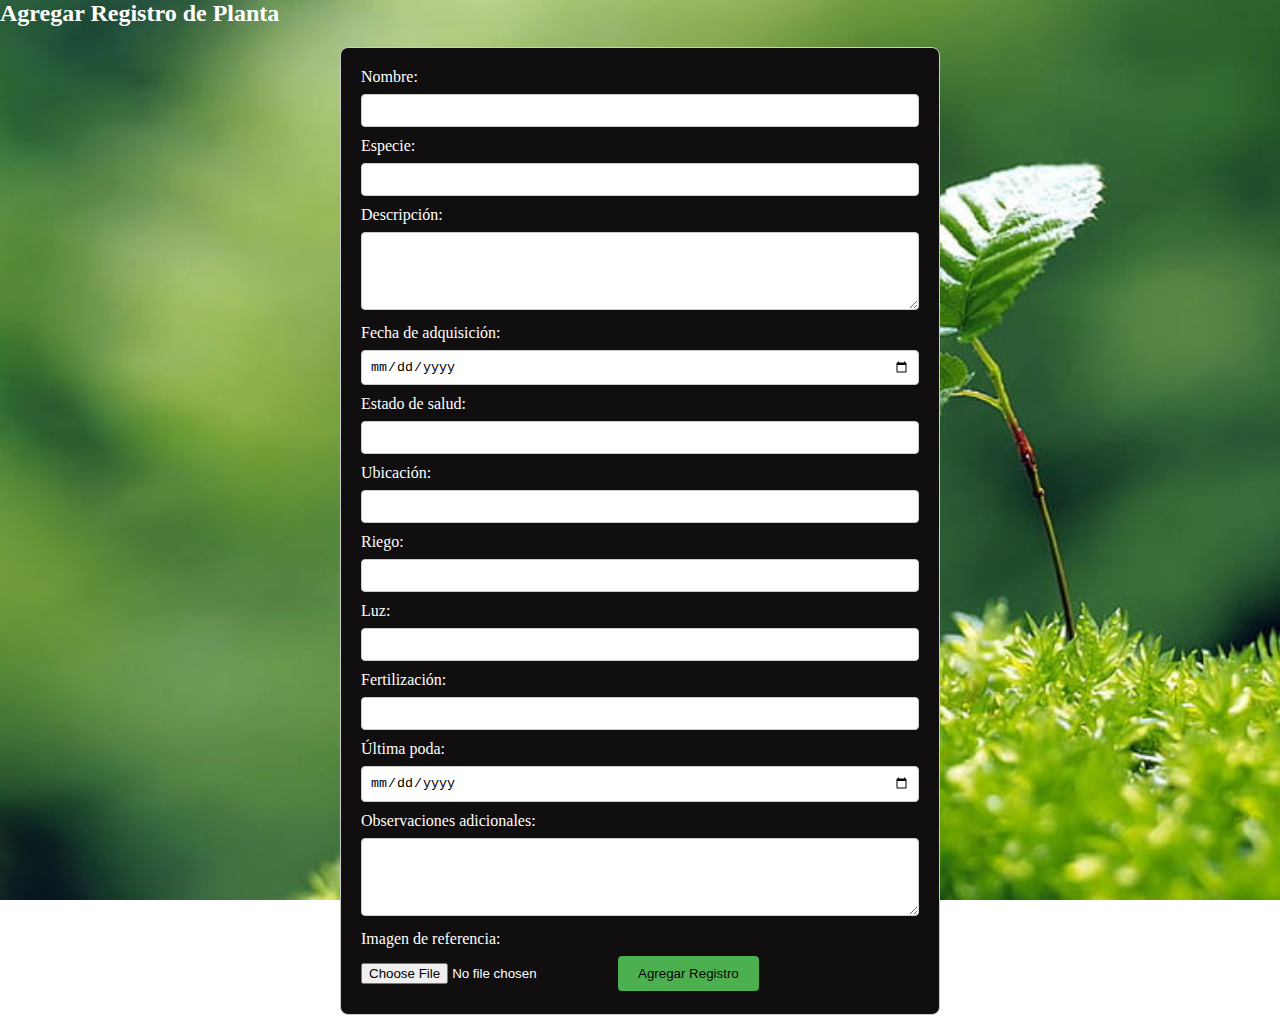
<file: agregar planta.html>
<!DOCTYPE html>
<html lang="es">
<head>
    <meta charset="UTF-8">
    <meta name="viewport" content="width=device-width, initial-scale=1.0">
    <link rel="stylesheet" href="style.css">
    <title>Home Inventario</title>
    <link rel="shortcut icon" href="imagen/iconopestaña.png">
    <!DOCTYPE html>
<html lang="es">
<head>
<meta charset="UTF-8">
<meta name="viewport" content="width=device-width, initial-scale=1.0">
<title>Agregar Registro de Planta</title>
<style>
    /* Estilos opcionales para el formulario */
    form {
        max-width: 600px;
        margin: 20px auto;
        padding: 20px;
        border: 1px solid #ccc;
        border-radius: 8px;
        background-color: #100e0e;
    }
    label {
        display: block;
        margin-bottom: 8px;
    }
    input[type="text"], textarea {
        width: 100%;
        padding: 8px;
        margin-bottom: 10px;
        border: 1px solid #ccc;
        border-radius: 4px;
        box-sizing: border-box;
        resize: vertical;
    }
    input[type="date"], input[type="number"] {
        width: 100%;
        padding: 8px;
        margin-bottom: 10px;
        border: 1px solid #ccc;
        border-radius: 4px;
        box-sizing: border-box;
    }
    input[type="file"] {
        margin-bottom: 10px;
    }
    button {
        padding: 10px 20px;
        background-color: #4CAF50;
        color: rgb(11, 9, 9);
        border: none;
        border-radius: 4px;
        cursor: pointer;
    }
    button:hover {
        background-color: #45a049;
    }
    diario-container {
        margin-top: 20px;
        border-top: 1px solid #ccc;
        padding-top: 20px;
    }
    entrada-diario {
        margin-bottom: 10px;
        padding: 10px;
        border: 1px solid #ccc;
        border-radius: 4px;
        background-color: #f2f2f2;
    }
</style>
</head>
<body>
<h2>Agregar Registro de Planta</h2>
<form id="formulario" enctype="multipart/form-data">
    <label for="nombre">Nombre:</label>
    <input type="text" id="nombre" name="nombre" required>
    <label for="especie">Especie:</label>
    <input type="text" id="especie" name="especie" required>
    <label for="descripcion">Descripción:</label>
    <textarea id="descripcion" name="descripcion" rows="4" required></textarea>
    <label for="fecha_adquisicion">Fecha de adquisición:</label>
    <input type="date" id="fecha_adquisicion" name="fecha_adquisicion" required>
    <label for="estado_salud">Estado de salud:</label>
    <input type="text" id="estado_salud" name="estado_salud" required>
    <label for="ubicacion">Ubicación:</label>
    <input type="text" id="ubicacion" name="ubicacion" required>
    <label for="riego">Riego:</label>
    <input type="text" id="riego" name="riego" required>
    <label for="luz">Luz:</label>
    <input type="text" id="luz" name="luz" required>
    <label for="fertilizacion">Fertilización:</label>
    <input type="text" id="fertilizacion" name="fertilizacion" required>
    <label for="ultima_poda">Última poda:</label>
    <input type="date" id="ultima_poda" name="ultima_poda" required>
    <label for="observaciones">Observaciones adicionales:</label>
    <textarea id="observaciones" name="observaciones" rows="4"></textarea>
    <label for="imagen">Imagen de referencia:</label>
    <input type="file" id="imagen" name="imagen">
    <button type="submit">Agregar Registro</button>
</form>
<div id="imagen-preview"></div>
<script>
    // Mostrar la imagen seleccionada en un div de vista previa
    var inputImagen = document.getElementById('imagen');
    var imagenPreview = document.getElementById('imagen-preview');
    inputImagen.addEventListener('change', function() {
        while (imagenPreview.firstChild) {
            imagenPreview.removeChild(imagenPreview.firstChild);
        } 
        var archivo = inputImagen.files[0];
        var reader = new FileReader();
        reader.onload = function(e) {
            var imagen = document.createElement('img');
            imagen.src = e.target.result;
            imagen.style.maxWidth = '100%';
            imagen.style.height = 'auto';
            imagenPreview.appendChild(imagen);
        };
        reader.readAsDataURL(archivo);
    });
    var contadorEntradas = 0;
    function agregarEntradaDiario() {
        contadorEntradas++;
        var diarioEntradas = document.getElementById('diario-entradas');
        var nuevaEntrada = document.createElement('div');
        nuevaEntrada.classList.add('entrada-diario');
        nuevaEntrada.innerHTML = `
            <h4>Entrada ${contadorEntradas}</h4>
            <label for="fecha_entrada_${contadorEntradas}">Fecha:</label>
            <input type="date" id="fecha_entrada_${contadorEntradas}" name="fecha_entrada_${contadorEntradas}" required>
            <label for="evento_${contadorEntradas}">Evento:</label>
            <textarea id="evento_${contadorEntradas}" name="evento_${contadorEntradas}" rows="3" required></textarea>
        `;
        diarioEntradas.appendChild(nuevaEntrada);
    }
</script>
</body>
</html>
</file>
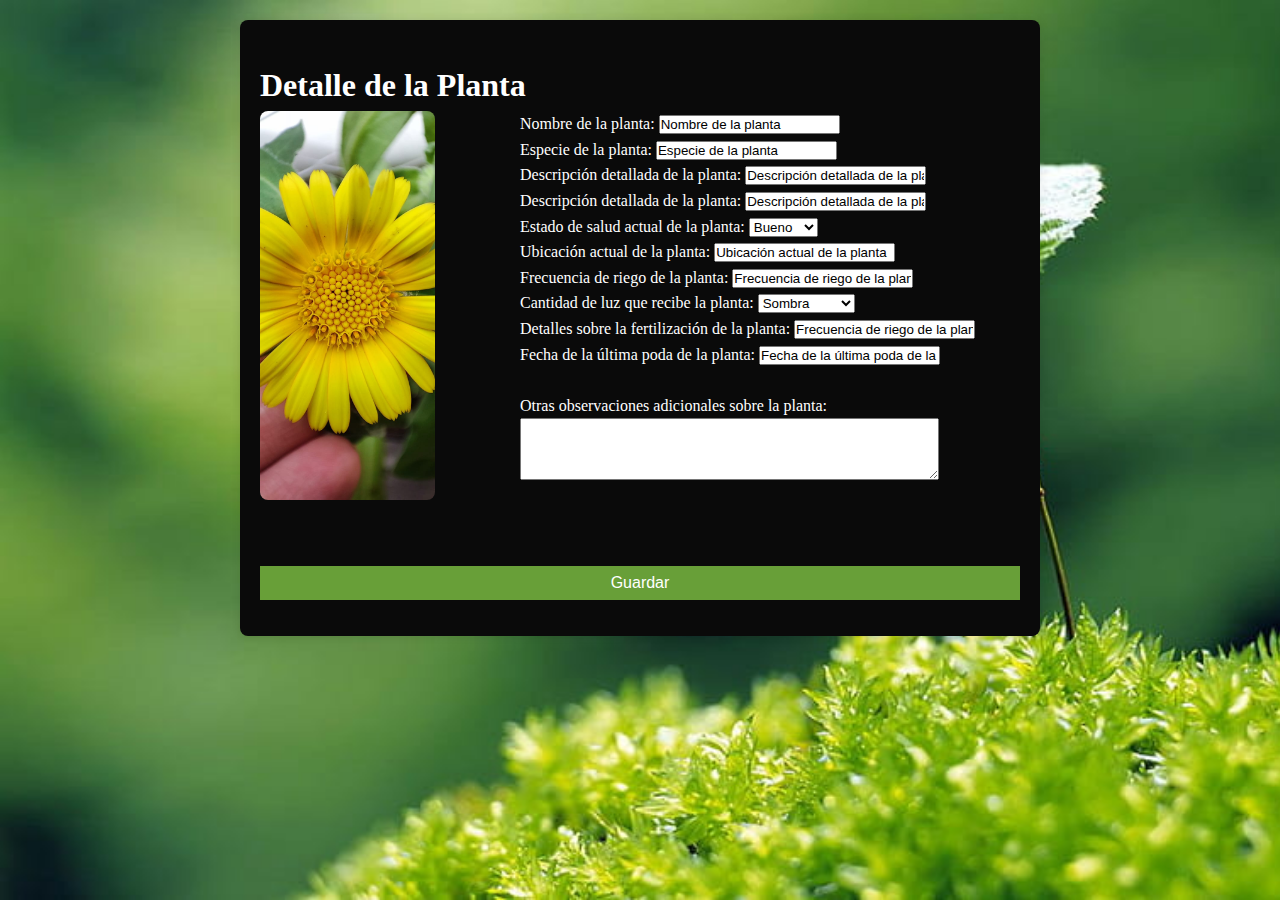
<file: editar.html>
<!DOCTYPE html>
<html lang="es">
<head>
    <meta charset="UTF-8">
    <meta name="viewport" content="width=device-width, initial-scale=1.0">
    <link rel="stylesheet" href="style.css">
    <title>Detalle Planta</title>
<style>
        /* Estilos */
body {
    font-family: Arial, sans-serif;
    line-height: 1.6;
    background-color: #0b0b0b;
    margin: 0;
    padding: 20px;
    font-family: 'calibri'
    }
    .container {
    max-width: 800px;
    margin: 0 auto;
    background-color: #0a0a0a;
    padding: 20px;
    border-radius: 8px;
    box-shadow: 0 0 10px rgba(0, 0, 0, 0.1);
    font-family: 'calibri'
    }
    .plant-header {
    display: flex;
    align-items: center;
    justify-content: space-between;
    margin-bottom: 20px;
    }
    .plant-header h1 {
    margin: 0;
    }
    .plant-info {
    display: grid;
    grid-template-columns: 1fr 2fr;
    gap: 10px;
    margin-bottom: 50px;
    }
    .plant-info img {
    max-width: 70%;
    height: auto;
    border-radius: 8px;
    }
    .entry {
    margin-bottom: 10px;
    padding: 10px;
    border: 1px solid #090909;
    border-radius: 4px;
    background-color: #090909;
    }
    .entry h3 {
    margin-top: 0;
    }
    .entry label {
    font-weight: bold;
    }
    .button-container {
    margin-top: 10px;
    text-align: right;
    }
    .button {
    padding: 8px 12px;
    margin-right: 5px;
    cursor: pointer;
    }
    .eliminar-button {
    background-color: #689f38;
    color: #ffffff;
    }
    .eliminar-button:hover {
    background-color: #689f38;
    }
    .titulo-container {
    text-align: center; /* Alineación centrada del texto */
    margin-top: 50px; /* Espacio superior opcional */
    }
</style>
</head>
    <body>
        <div class="container">
        <div class="plant-header">
        </div>
            <h1>Detalle de la Planta</h1>
            <div class="plant-info"> 
            <img src="imagen/prueba.png" alt="Imagen de la planta">
        <form>
                <p>
                    <label for="Nombre">Nombre de la planta:</label>
                    <input type="text" id="Nombre" value="Nombre de la planta" name="Nombre"><br>
                </p>
                <p>
                    <label for="Especie">Especie de la planta:</label>
                    <input type="text" id="Especie" value="Especie de la planta" name="Especie"><br>
                </p>
                <p>
                    <label for="Descripción">Descripción detallada de la planta:</label>
                    <input type="text" id="Descripción" value="Descripción detallada de la planta" name="Descripción"><br>
                </p>
                <p>
                    <label for="Fecha de adquisición">Descripción detallada de la planta:</label>
                    <input type="datetime" id="Fecha de adquisición" value="Descripción detallada de la planta" name="Fecha de adquisición"><br>
                </p>
                <p>
                    <label for="Estado de salud">Estado de salud actual de la planta:</label>
                    <select name="Estado de salud" id="Estado de salud">
                        <option value="bueno"> Bueno</option>
                        <option value="regular"> Regular</option>
                        <option value="malo"> Malo</option>
                    </select><br>  
                </p>
                <p>
                    <label for="Ubicación">Ubicación actual de la planta:</label>
                    <input type="text" id="Ubicación" value="Ubicación actual de la planta" name="Ubicación"><br>
                </p>
                <p>
                    <label for="Riego">Frecuencia de riego de la planta:</label>
                    <input type="text" id="Riego" value="Frecuencia de riego de la planta" name="Riego"><br>
                </p>
                <p>
                    <label for="Luz">Cantidad de luz que recibe la planta:</label>
                    <select name="Luz" id="Luz">
                        <option value="sombra"> Sombra</option>
                        <option value="semisombra"> Semisombra</option>
                        <option value="soldirecto"> Sol directo</option>
                    </select><br>  
                </p>
                <p>
                    <label for="Fertilización">Detalles sobre la fertilización de la planta:</label>
                    <input type="text" id="Fertilización" value="Frecuencia de riego de la planta" name="Fertilización"><br>
                </p>
                <p>
                    <label for="Última poda">Fecha de la última poda de la planta:</label>
                    <input type="datetime" id="Última poda" value="Fecha de la última poda de la planta" name="Última poda">
                </p><br>
                <p>
                    <label for="Observaciones adicionales">Otras observaciones adicionales sobre la planta:</label>
                    <textarea type="text" id="Observaciones adicionales" value="Otras observaciones adicionales sobre la planta" 
                    name="Observaciones adicionales" rows="4" cols="50">
                    </textarea>
                </p>
        </form>
        </div>
            <div>
                <button class="button eliminar-button" onclick="Guardar()">Guardar</button>  
            </div>
    </body>
    </html>
</file>
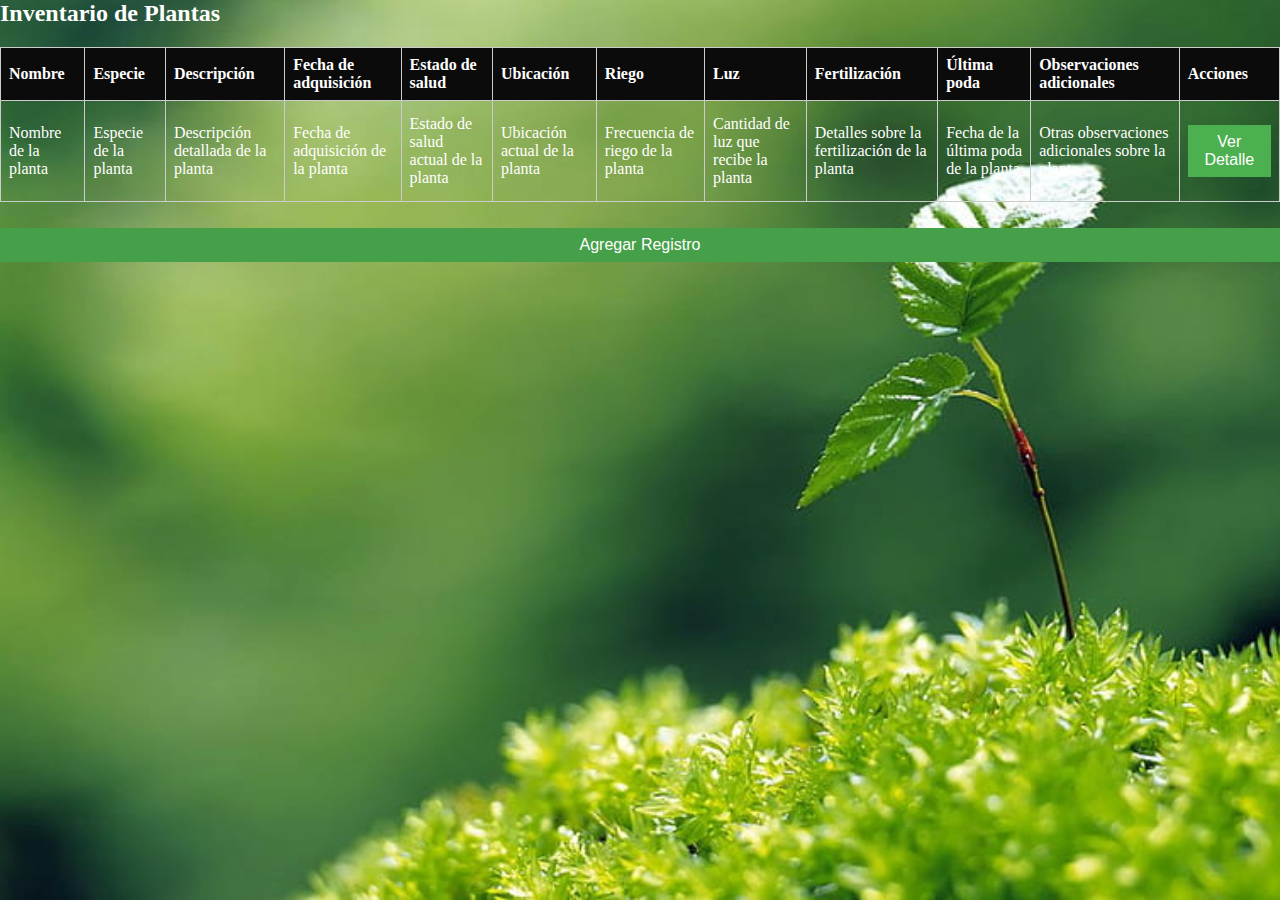
<file: homeinventario.html>
<!DOCTYPE html>
<html lang="es">
<head>
    <meta charset="UTF-8">
    <meta name="viewport" content="width=device-width, initial-scale=1.0">
    <link rel="stylesheet" href="style.css">
    <title>Home Inventario</title>
    <link rel="shortcut icon" href="imagen/iconopestaña.png">
    <style>
        /* Estilos opcionales para la tabla */
        table {
            width: 100%;
            border-collapse: collapse;
            margin-top: 20px;
        }
        th, td {
            border: 1px solid #ccc;
            padding: 8px;
            text-align: left;
        }
        th {
            background-color: #0c0b0b;
        }
        .button-container {
            margin-top: 10px;
            text-align: right;
        }
        .button {
            padding: 8px 12px;
            margin-right: 5px;
            cursor: pointer;
        }
        .detalle-button {
            background-color: #4CAF50;
            color: white;
        }
        .detalle-button:hover {
            background-color: #45a049;
        }
        .agregar-button {
            background-color: #45a049;
            color: white;
        }
        .agregar-button:hover {
            background-color: #45a049;
        }
    </style>
    </head>
    <body>  
    <h2>Inventario de Plantas</h2>  
    <table id="tabla-plantas">
        <thead>
            <tr>
                <th>Nombre</th>
                <th>Especie</th>
                <th>Descripción</th>
                <th>Fecha de adquisición</th>
                <th>Estado de salud</th>
                <th>Ubicación</th>
                <th>Riego</th>
                <th>Luz</th>
                <th>Fertilización</th>
                <th>Última poda</th>
                <th>Observaciones adicionales</th>
                <th>Acciones</th>
            </tr>
        </thead>
        <tbody>
            <!-- Ejemplo de una fila de datos de planta -->
            <tr>
                <td>Nombre de la planta</td>
                <td>Especie de la planta</td>
                <td>Descripción detallada de la planta</td>
                <td>Fecha de adquisición de la planta</td>
                <td>Estado de salud actual de la planta</td>
                <td>Ubicación actual de la planta</td>
                <td>Frecuencia de riego de la planta</td>
                <td>Cantidad de luz que recibe la planta</td>
                <td>Detalles sobre la fertilización de la planta</td>
                <td>Fecha de la última poda de la planta</td>
                <td>Otras observaciones adicionales sobre la planta</td>
                <td>
                    <button class="button detalle-button" onclick="verDetallePlanta()">Ver Detalle</button>
                </td>
            </tr>
            <!-- Puedes agregar más filas según sea necesario -->
        </tbody>
    </table>
    <div class="button-container">
        <button class="button agregar-button" onclick="agregarPlanta()">Agregar Registro</button>
    </div>
    <script>
        function agregarPlanta() {
            // Aquí puedes añadir la lógica para redirigir o abrir la página de agregar registro
            alert('Función para agregar planta aún no implementada.');
        }
        function verDetallePlanta() {
            // Aquí puedes añadir la lógica para redirigir o abrir la página de detalle de planta
            alert('Función para ver detalle de planta aún no implementada.');
        }
    </script>  
    </body>
    </html>
</file>
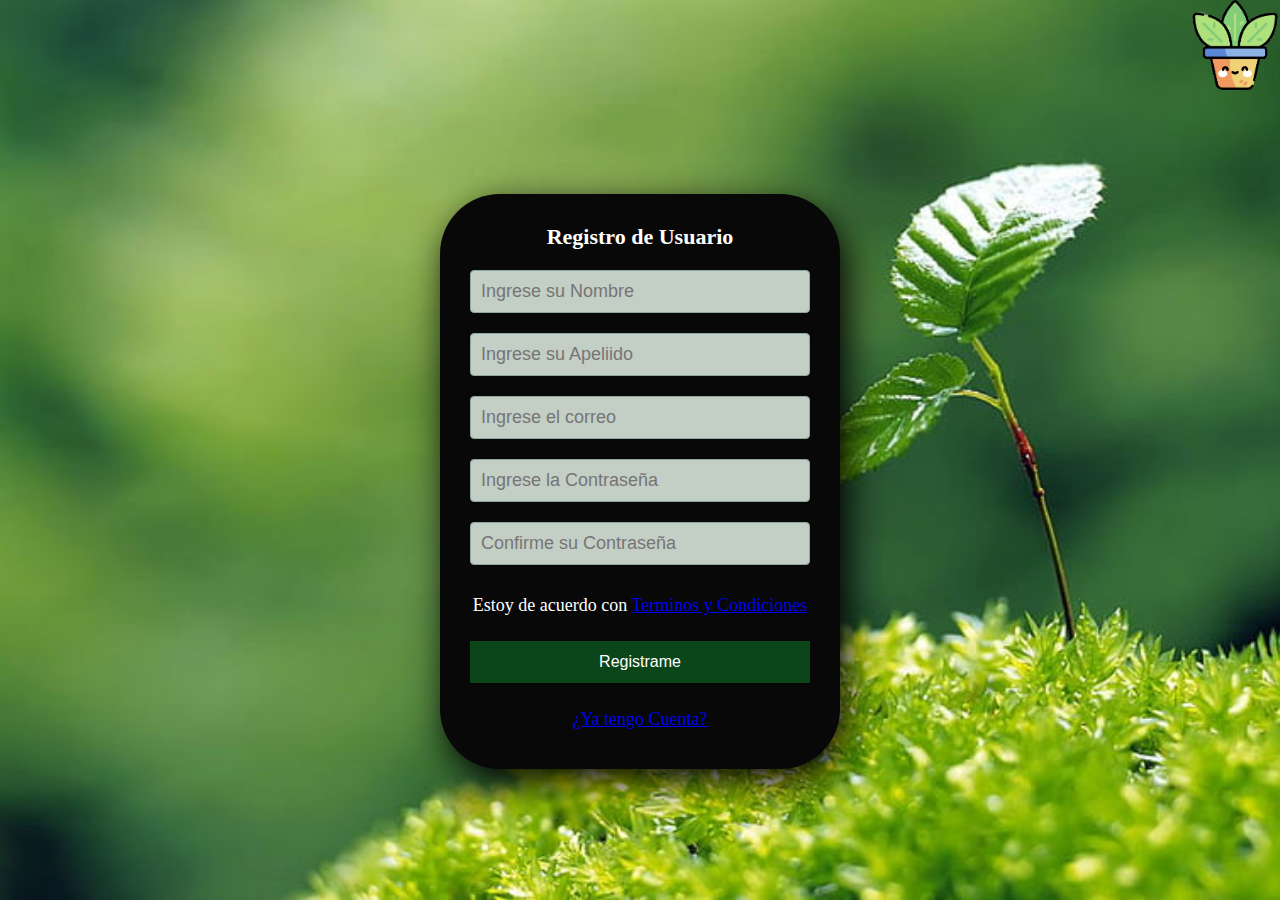
<file: Registrate.html>
<!DOCTYPE html>
<html lang="en">
<head>
    <meta charset="UTF-8">
    <meta name="viewport" content="width=device-width, initial-scale=1.0">
    <title>Plantas Domesticas</title>
    <link rel="stylesheet" href="styleregistro.css">
    <link rel="shortcut icon" href="imagen/iconopestaña.png">
</head>
<header class="Volver">
    <div>
        <p>
        <a  href="INDEX.html"><img src="imagen/ImagenPlantaLogin.png" class="imagenlogin"></a>
        </p>
    </div>  
</header>
    <body>       
    <section class="buttons">
    <a href="#" class="Inicio"></a>
    </section>
    <section class="form-registro">
        <h1>Registro de Usuario</h1>
        <input class="control" type="text" name="Apellidos" id="nombres" placeholder="Ingrese su Nombre">
        <input class="control" type="text" name="correo" id="Apeliido" placeholder="Ingrese su Apeliido">
        <input class="control" type="email" name="correo" id="email" placeholder="Ingrese el correo">
        <input class="control" type="password" name="mombres" id="password" placeholder="Ingrese la Contraseña">
        <input class="control" type="password" name="mombres" id="confirmacion password" placeholder="Confirme su Contraseña">
        <p>Estoy de acuerdo con <a href="#">Terminos y Condiciones</a></p>
        <input  class="button" type="button" value="Registrame">
        <p><a href="#">¿Ya tengo Cuenta?</a></p>
    </section>  
</body>
</html>
</file>
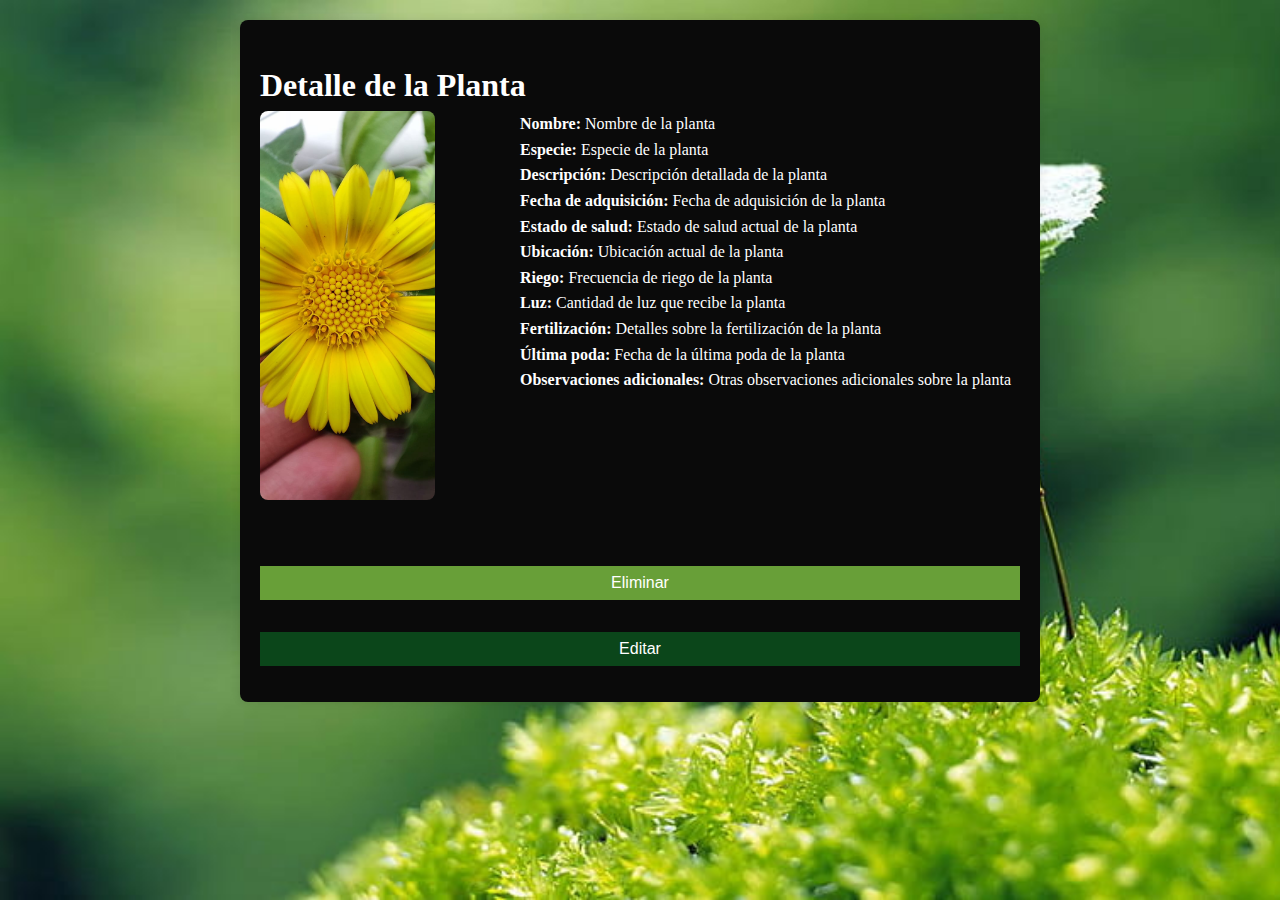
<file: verdetalleplanta.html>
<!DOCTYPE html>
<html lang="es">
<head>
    <meta charset="UTF-8">
    <meta name="viewport" content="width=device-width, initial-scale=1.0">
    <link rel="stylesheet" href="style.css">
    <title>Detalle Planta</title>
<style>
        /* Estilos */
body {
    font-family: Arial, sans-serif;
    line-height: 1.6;
    background-color: #0b0b0b;
    margin: 0;
    padding: 20px;
    font-family: 'calibri'
    }
    .container {
    max-width: 800px;
    margin: 0 auto;
    background-color: #0a0a0a;
    padding: 20px;
    border-radius: 8px;
    box-shadow: 0 0 10px rgba(0, 0, 0, 0.1);
    }
    .plant-header {
    display: flex;
    align-items: center;
    justify-content: space-between;
    margin-bottom: 20px;
    }
    .plant-header h1 {
    margin: 0;
    }
    .plant-info {
    display: grid;
    grid-template-columns: 1fr 2fr;
    gap: 10px;
    margin-bottom: 50px;
    }
    .plant-info img {
    max-width: 70%;
    height: auto;
    border-radius: 8px;
    }
    .entry {
    margin-bottom: 10px;
    padding: 10px;
    border: 1px solid #090909;
    border-radius: 4px;
    background-color: #090909;
    }
    .entry h3 {
    margin-top: 0;
    }
    .entry label {
    font-weight: bold;
    }
    .button-container {
    margin-top: 10px;
    text-align: right;
    }
    .button {
    padding: 8px 12px;
    margin-right: 5px;
    cursor: pointer;
    }
    .eliminar-button {
    background-color: #689f38;
    color: #ffffff;
    }
    .eliminar-button:hover {
    background-color: #689f38;
    }
    .titulo-container {
    text-align: center; /* Alineación centrada del texto */
    margin-top: 50px; /* Espacio superior opcional */
    }
</style>
</head>
    <body>
        <div class="container">
        <div class="plant-header">
        </div>
            <h1>Detalle de la Planta</h1>
            <div class="plant-info"> 
            <img src="imagen/prueba.png" alt="Imagen de la planta">
        <div>
                <p><strong>Nombre:</strong> Nombre de la planta</p>
                <p><strong>Especie:</strong> Especie de la planta</p>
                <p><strong>Descripción:</strong> Descripción detallada de la planta</p>
                <p><strong>Fecha de adquisición:</strong> Fecha de adquisición de la planta</p>
                <p><strong>Estado de salud:</strong> Estado de salud actual de la planta</p>
                <p><strong>Ubicación:</strong> Ubicación actual de la planta</p>
                <p><strong>Riego:</strong> Frecuencia de riego de la planta</p>
                <p><strong>Luz:</strong> Cantidad de luz que recibe la planta</p>
                <p><strong>Fertilización:</strong> Detalles sobre la fertilización de la planta</p>
                <p><strong>Última poda:</strong> Fecha de la última poda de la planta</p>
                <p><strong>Observaciones adicionales:</strong> Otras observaciones adicionales sobre la planta</p>
        </div>
        </div>
            <div>
                <button class="button eliminar-button" onclick="Eliminar()">Eliminar</button>
                <button class="button editar-button" onclick="Editar()">Editar</button>
                
            </div>
    </body>
    </html>
</file>
<file: style.css>
*{
    margin: 0;
    padding: 0;
    box-sizing: border-box;
}
.cabecera{
    height: 50px;
    padding: 10px;
    width: 100%;
    background-color: rgb(7, 7, 7);
    text-align: right;
}

body {
    font-family: 'ionicons';
    background-image: url(imagen/fondo.jpg);
    background-repeat: no-repeat;
    background-attachment: fixed;
    background-size: cover;
    color: #ffffff;
}
.textoblanco{
    color:rgb(255, 255, 255)
}
.textoblanco a{
    color: white;
    text-decoration: none;
}
button{
    color: rgb(35, 148, 77);
}
.textoazul{
    color:rgb(21, 105, 27)
}
.contenedorLogin{
    text-align: center;
    display: flex;
    align-items: center;
    justify-content: center;
    margin: 0;
    font-family: 'calibri';
    
}
.formulariologin{
    width: 400px;
    background: #0a0a0a;
    padding: 30px;
    margin: auto;
    margin-top: 100px;
    border-radius: 60px;
    font-family: 'calibri';
    color: white;
    box-shadow: 7px 13px 37px #000;
} 
.control{
    width: 100%;
    background-color: rgb(195, 206, 197);
    padding: 10px;
    border-radius: 4px;
    margin-bottom: 20px;
    border: 1px solid #8da6a0;
    font-size: 18px;
    color: grey;
} 
.button{
    width: 100%;
    background: #0b461a;
    border: none;
    padding: 12px;
    color: white;
    margin: 16px 0;
    font-size: 16px;
}
.Registrate{
    color:#000;
}
header{
    background-color: rgb(8, 8, 8);
}
.navbar{
    background-color: rgb(5, 5, 5);
    display: flex;
    padding:4px;
    text-align: right !important;
}
.navbar p{
    margin-right: 4px;
    width: 100%;
}
.imagenlogin{
    display: block;
    margin: 40px;
}
</file>
<file: styleregistro.css>
*{
    margin: 0;
    padding: 0;
    box-sizing: border-box;
}

body {
    font-family: 'ionicons';
    background-image: url(imagen/fondo.jpg);
    background-repeat: no-repeat;
    background-attachment: fixed;
    background-size: cover;
    color: #ffffff;
}
.Volver {
    text-align: right;
    text-decoration: none;
    color: white;
}
.imagenlogin{
    width: 90px;
    height: 90px;
}
.Volver a{
    text-align: right;
    color: white;
}
.form-registro{
    width: 400px;
    background: #080808;
    padding: 30px;
    margin: auto;
    margin-top: 100px;
    border-radius: 60px;
    font-family: 'calibri';
    color: white;
    box-shadow: 7px 13px 37px #000;
}
.form-registro h1 {
    text-align: center;
    font-size: 22px;
    margin-bottom: 20px;
}
.control{
    width: 100%;
    background-color: rgb(195, 206, 197);
    padding: 10px;
    border-radius: 4px;
    margin-bottom: 20px;
    border: 1px solid #8da6a0;
    font-size: 18px;
}
.form-registro p{
    height: 40px;
    text-align: center;
    font-size: 18px;
    line-height: 40px;
}

.form-registro a:hover{
    color: white;
    text-decoration: underline;
}

.form-registro .button{
    width: 100%;
    background: #0b461a;
    border: none;
    padding: 12px;
    color: white;
    margin: 16px 0;
    font-size: 16px;
}

  .buttons {
    position: absolute;
    top: 50%;
    left: 50%;
    transform: translate(-50%, -50%);
  }
</file>
